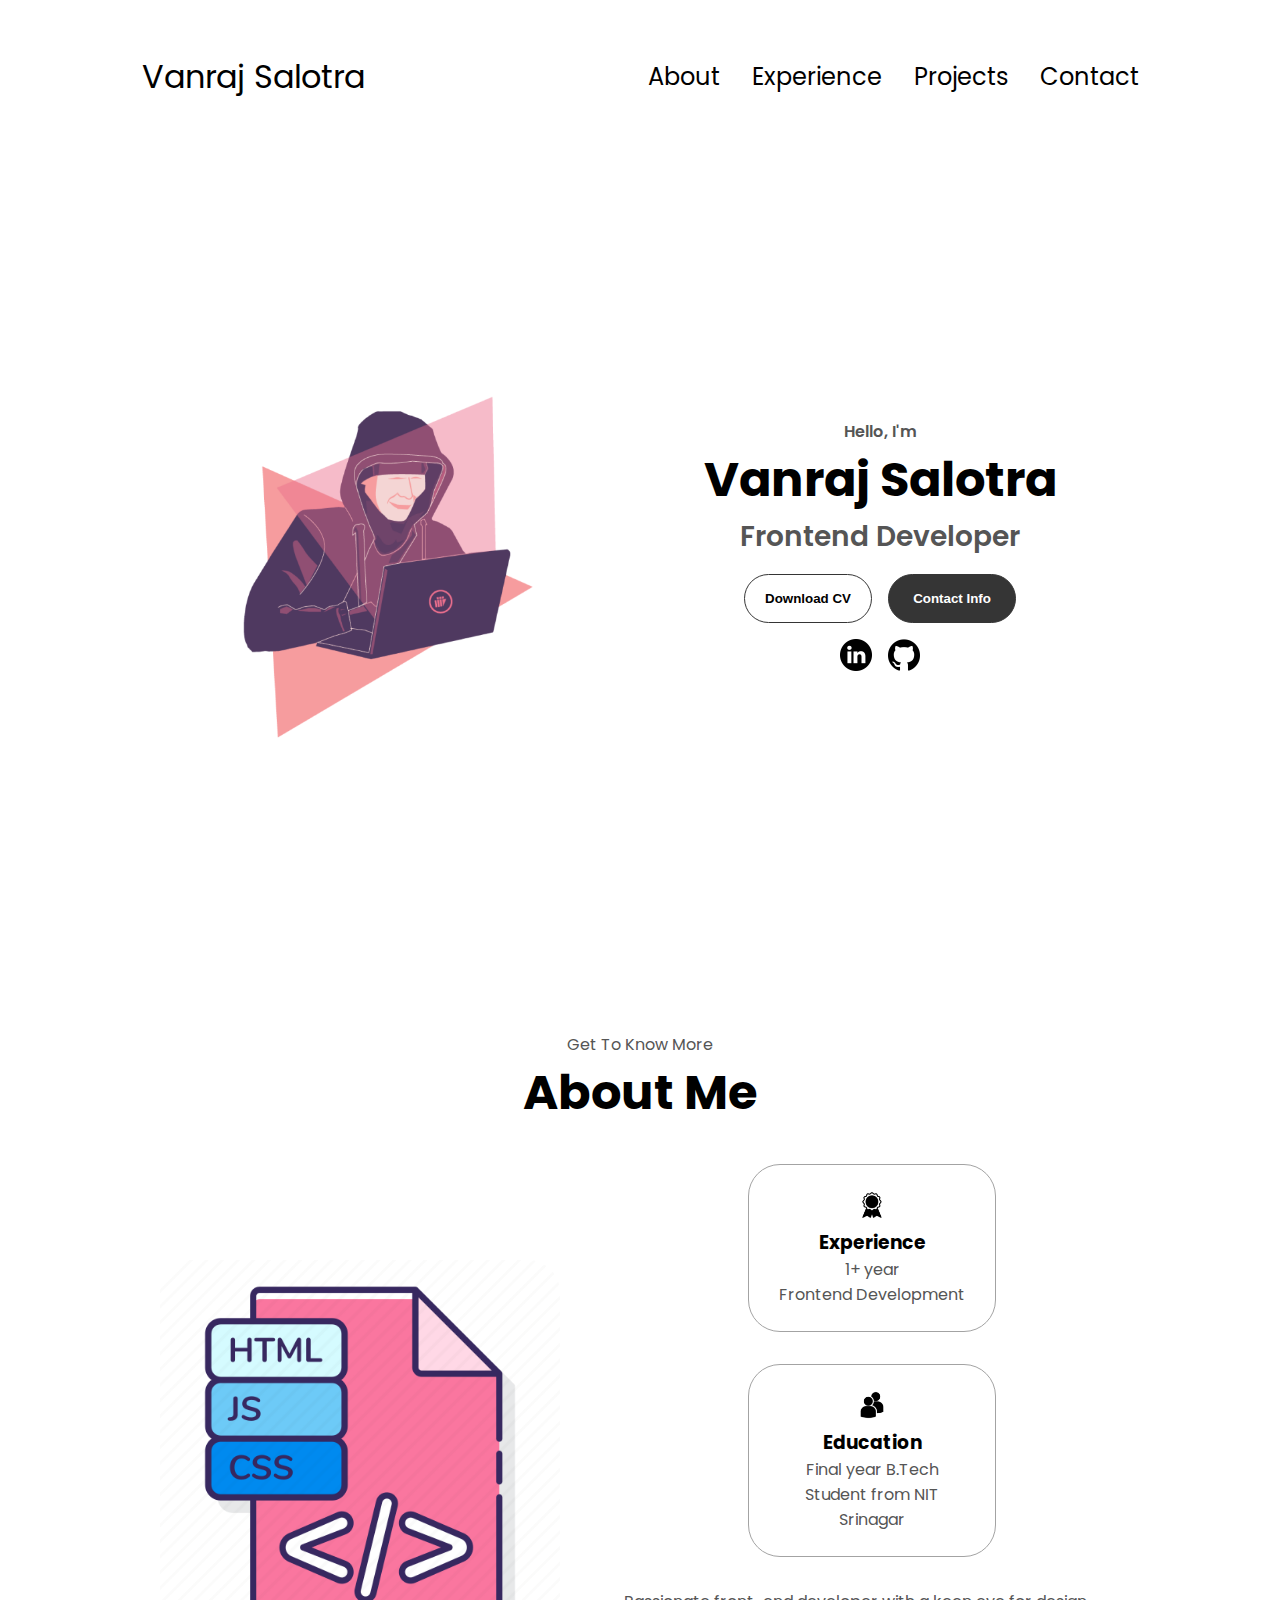
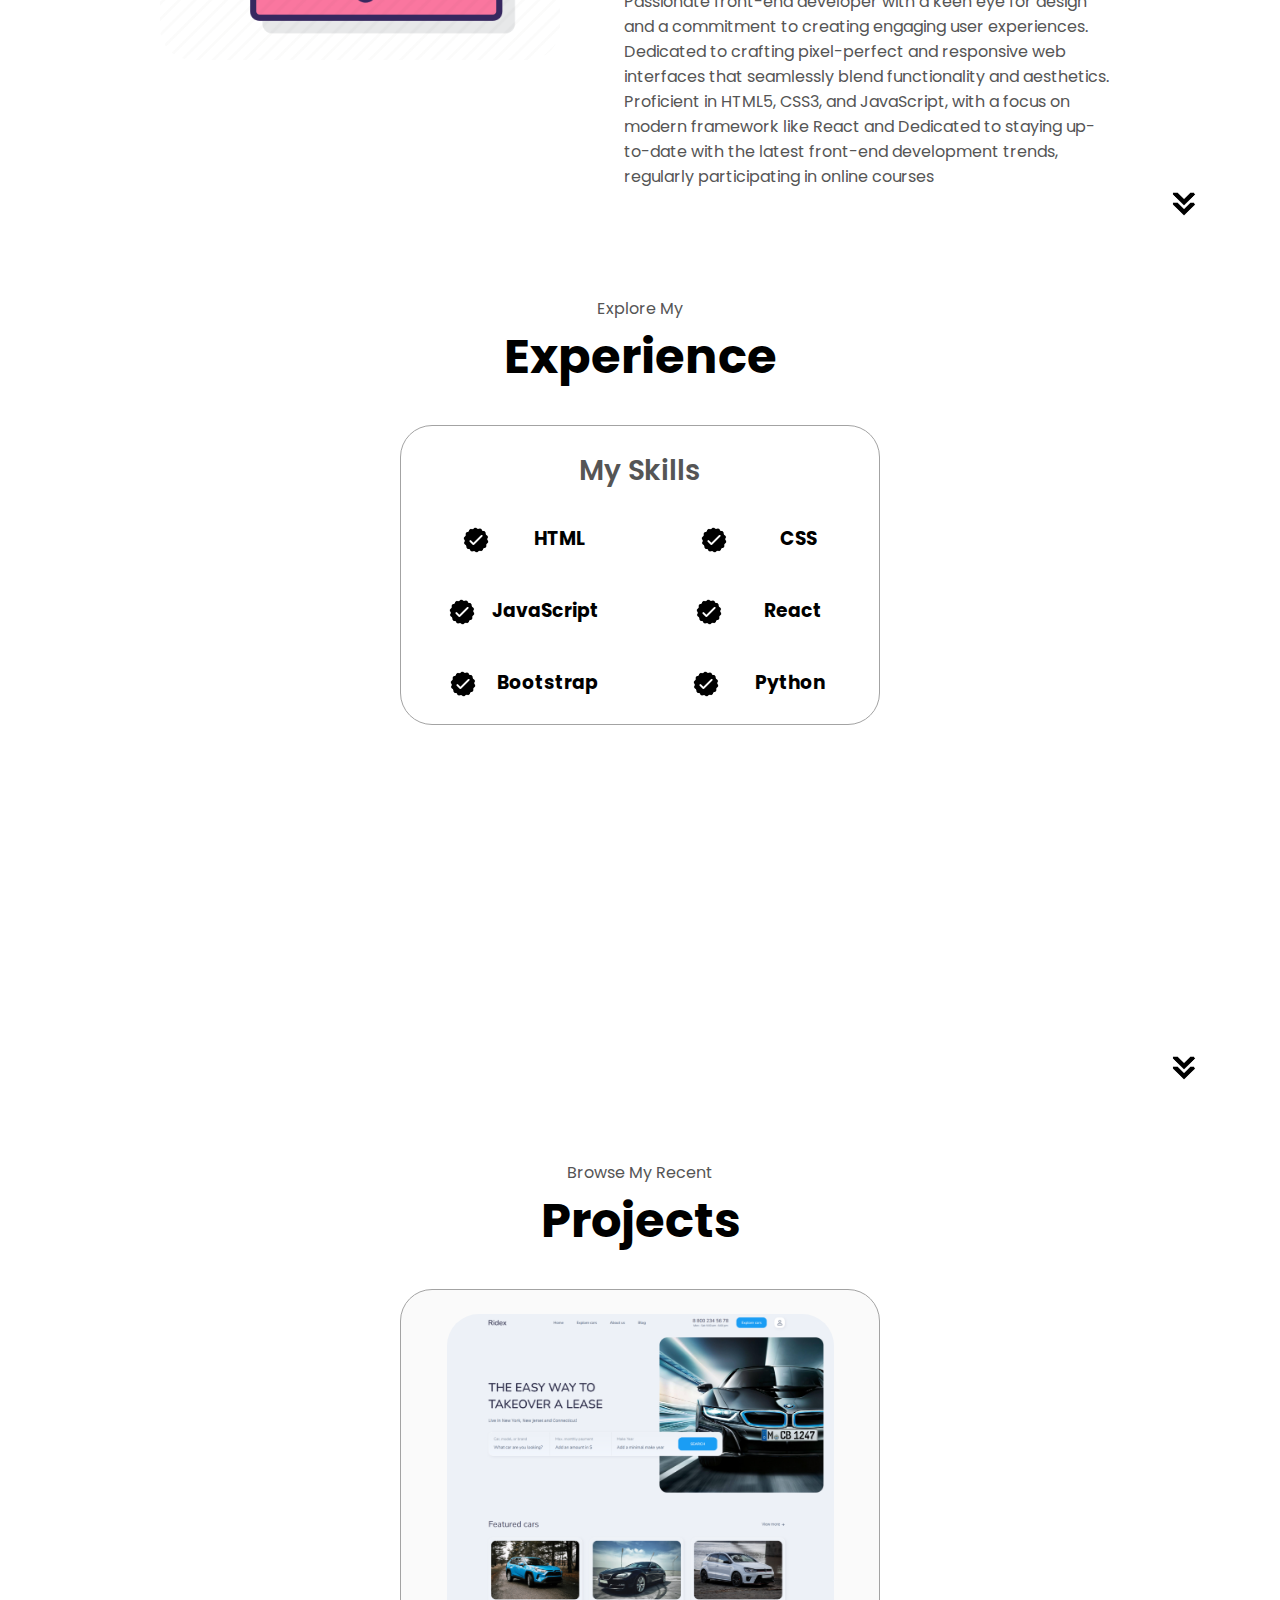
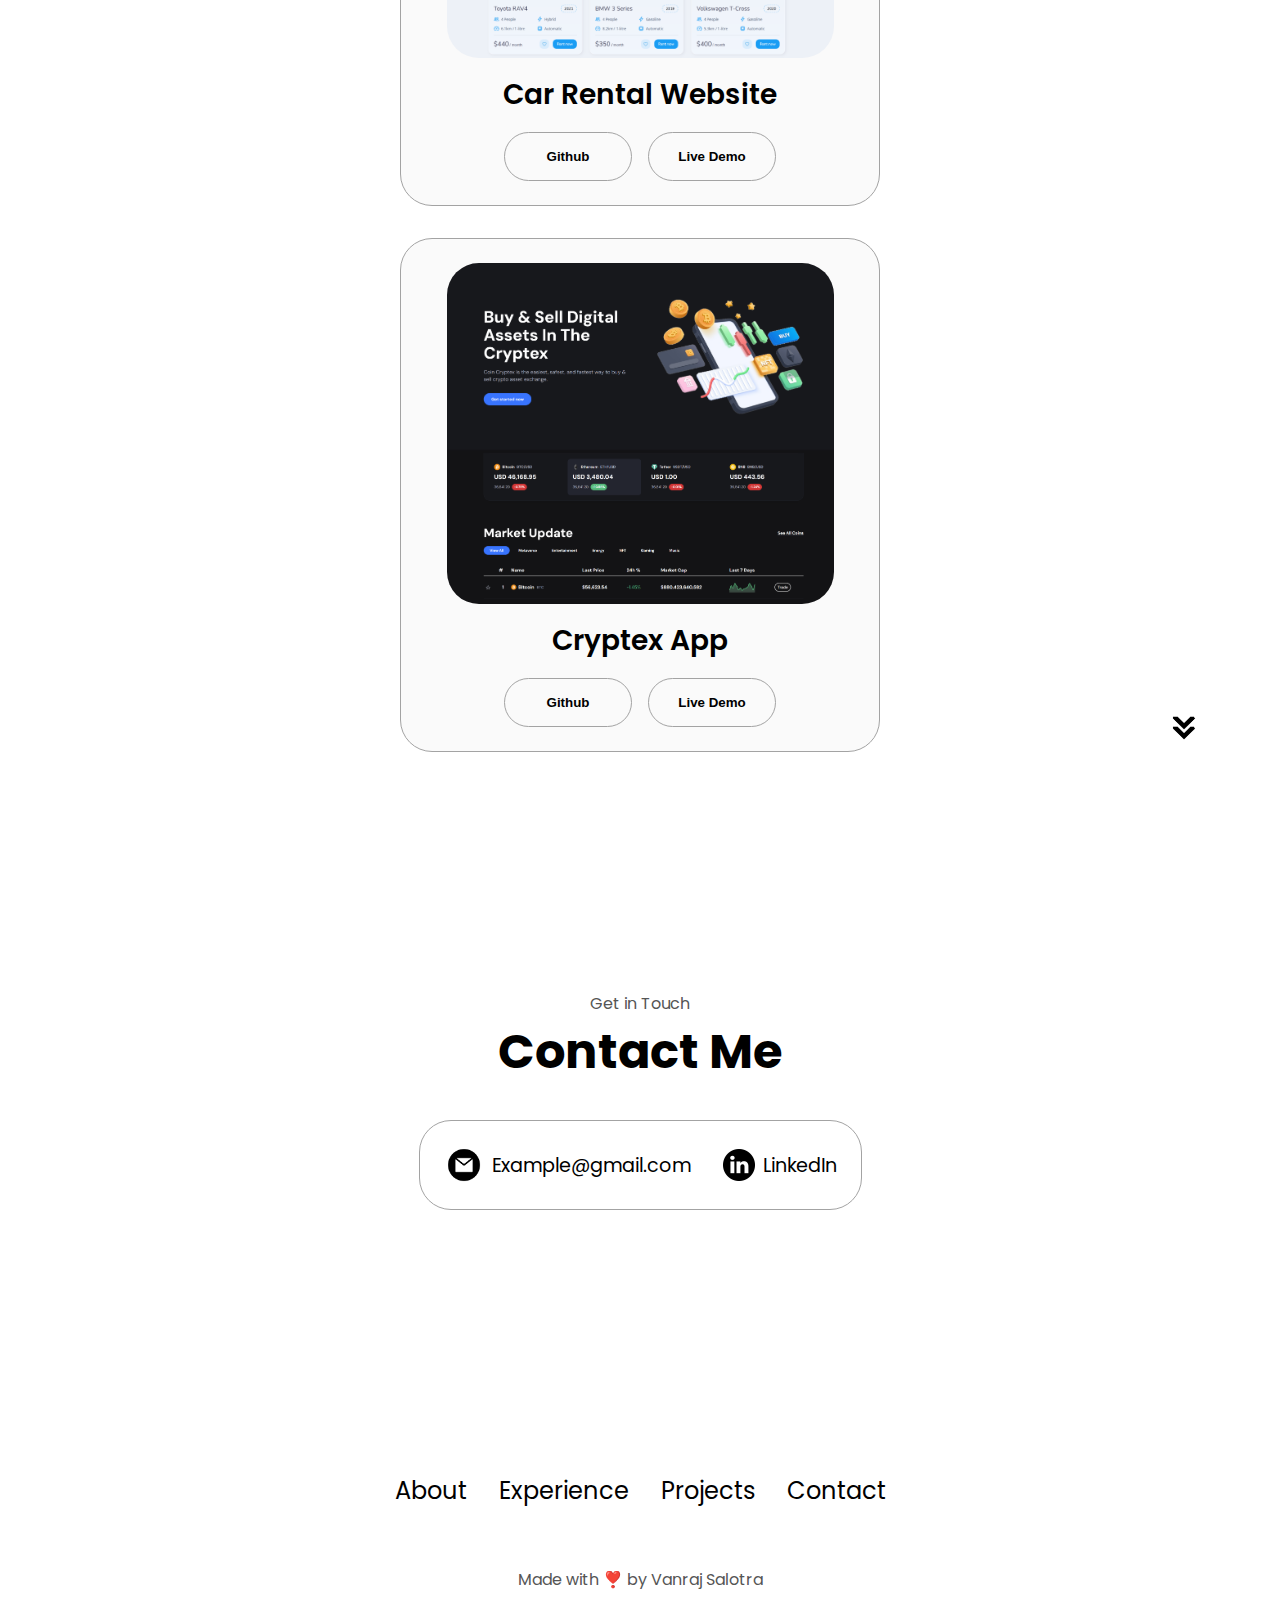
<file: index.html>
<!DOCTYPE html>
<html lang="en">
  <head>
    <meta charset="UTF-8" />
    <meta http-equiv="X-UA-Compatible" content="IE=edge" />
    <meta name="viewport" content="width=device-width, initial-scale=1.0" />
    <title>My Portfolio</title>
    <link rel="stylesheet" href="style.css" />
    <link rel="stylesheet" href="mediaqueries.css" />
  </head>
  <body>
    <nav id="desktop-nav">
      <div class="logo">Vanraj Salotra</div>
      <div>
        <ul class="nav-links">
          <li><a href="#about">About</a></li>
          <li><a href="#experience">Experience</a></li>
          <li><a href="#projects">Projects</a></li>
          <li><a href="#contact">Contact</a></li>
        </ul>
      </div>
    </nav>
    <nav id="hamburger-nav">
      <div class="logo">Vanraj Salotra</div>
      <div class="hamburger-menu">
        <div class="hamburger-icon" onclick="toggleMenu()">
          <span></span>
          <span></span>
          <span></span>
        </div>
        <div class="menu-links">
          <li><a href="#about" onclick="toggleMenu()">About</a></li>
          <li><a href="#experience" onclick="toggleMenu()">Experience</a></li>
          <li><a href="#projects" onclick="toggleMenu()">Projects</a></li>
          <li><a href="#contact" onclick="toggleMenu()">Contact</a></li>
        </div>
      </div>
    </nav>
    <section id="profile">
      <div class="section__pic-container">
        <img src="./assets/profile-pic.png" alt="John Doe profile picture" />
      </div>
      <div class="section__text">
        <p class="section__text__p1">Hello, I'm</p>
        <h1 class="title">Vanraj Salotra</h1>
        <p class="section__text__p2">Frontend Developer</p>
        <div class="btn-container">
          <button
            class="btn btn-color-2"
            onclick="window.open('./assets/resume-example.pdf')"
          >
            Download CV
          </button>
          <button class="btn btn-color-1" onclick="location.href='./#contact'">
            Contact Info
          </button>
        </div>
        <div id="socials-container">
          <img
            src="./assets/linkedin.png"
            alt="My LinkedIn profile"
            class="icon"
            onclick="location.href='https://linkedin.com/'"
          />
          <img
            src="./assets/github.png"
            alt="My Github profile"
            class="icon"
            onclick="location.href='https://github.com/'"
          />
        </div>
      </div>
    </section>
    <section id="about">
      <p class="section__text__p1">Get To Know More</p>
      <h1 class="title">About Me</h1>
      <div class="section-container">
        <div class="section__pic-container">
          <img
            src="./assets/about-pic.png"
            alt="Profile picture"
            class="about-pic"
          />
        </div>
        <div class="about-details-container">
          <div class="about-containers">
            <div class="details-container">
              <img
                src="./assets/experience.png"
                alt="Experience icon"
                class="icon"
              />
              <h3>Experience</h3>
              <p>1+ year <br />Frontend Development</p>
            </div>
            <div class="details-container">
              <img
                src="./assets/education.png"
                alt="Education icon"
                class="icon"
              />
              <h3>Education</h3>
              <p>Final year B.Tech Student from NIT Srinagar<br /></p>
            </div>
          </div>
          <div class="text-container">
            <p>
              Passionate front-end developer with a keen eye for design and a commitment to creating engaging user experiences.
              Dedicated to crafting pixel-perfect and responsive web interfaces that seamlessly blend functionality and aesthetics.
              Proficient in HTML5, CSS3, and JavaScript, with a focus on modern framework like React and Dedicated to staying up-to-date with the latest front-end development trends, regularly participating in online courses
            </p>
          </div>
        </div>
      </div>
      <img
        src="./assets/arrow.png"
        alt="Arrow icon"
        class="icon arrow"
        onclick="location.href='./#experience'"
      />
    </section>
    <section id="experience">
      <p class="section__text__p1">Explore My</p>
      <h1 class="title">Experience</h1>
      <div class="experience-details-container">
        <div class="about-containers">
          <div class="details-container">
            <h2 class="experience-sub-title">My Skills</h2>
            <div class="article-container">
              <article>
                <img
                  src="./assets/checkmark.png"
                  alt="Experience icon"
                  class="icon"
                />
                <div>
                  <h3>HTML</h3>
                  
                </div>
              </article>
              <article>
                <img
                  src="./assets/checkmark.png"
                  alt="Experience icon"
                  class="icon"
                />
                <div>
                  <h3>CSS</h3>
                
                </div>
              </article>
            
              <article>
                <img
                  src="./assets/checkmark.png"
                  alt="Experience icon"
                  class="icon"
                />
                <div>
                  <h3>JavaScript</h3>
                 
                </div>
              </article>
              <article>
                <img
                  src="./assets/checkmark.png"
                  alt="Experience icon"
                  class="icon"
                />
                <div>
                  <h3>React</h3>
                
                </div>
              </article>
              <article>
                <img
                  src="./assets/checkmark.png"
                  alt="Experience icon"
                  class="icon"
                />
                <div>
                  <h3>Bootstrap</h3>
                 
                </div>
              </article>
              <article>
                <img
                  src="./assets/checkmark.png"
                  alt="Experience icon"
                  class="icon"
                />
                <div>
                  <h3>Python</h3>
                  
                </div>
              </article>
              
              <!-- <article>
                <img
                  src="./assets/checkmark.png"
                  alt="Experience icon"
                  class="icon"
                />
                <div>
                  <h3>Material UI</h3>
                  <p>Intermediate</p>
                </div>
              </article> -->
            </div>
          <!-- </div> -->
          <!-- <div class="details-container">
            <h2 class="experience-sub-title">Backend Development</h2>
            <div class="article-container">
              <article>
                <img
                  src="./assets/checkmark.png"
                  alt="Experience icon"
                  class="icon"
                />
                <div>
                  <h3>MongoDB</h3>
                  <p>Intermediate</p>
                </div>
              </article>
              <article>
                <img
                  src="./assets/checkmark.png"
                  alt="Experience icon"
                  class="icon"
                />
                <div>
                  <h3>Node JS</h3>
                  <p>Intermediate</p>
                </div>
              </article>
              <article>
                <img
                  src="./assets/checkmark.png"
                  alt="Experience icon"
                  class="icon"
                />
                <div>
                  <h3>Express JS</h3>
                  <p>Intermediate</p>
                </div>
              </article>
              <article>
                <img
                  src="./assets/checkmark.png"
                  alt="Experience icon"
                  class="icon"
                />
                <div>
                  <h3>Git</h3>
                  <p>Intermediate</p>
                </div>
              </article>
              <article>
                <img
                  src="./assets/checkmark.png"
                  alt="Experience icon"
                  class="icon"
                />
                <div>
                  <h3>Python</h3>
                  <p>Intermediate</p>
                </div>
              </article>
              <article>
                <img
                  src="./assets/checkmark.png"
                  alt="Experience icon"
                  class="icon"
                />
                <div>
                  <h3>Google Cloud Platform</h3>
                  <p>Intermediate</p>
                </div>
              </article>
            </div>
          </div> -->
        <!-- </div> -->
      </div>
      <img
        src="./assets/arrow.png"
        alt="Arrow icon"
        class="icon arrow"
        onclick="location.href='./#projects'"
      />
    </section>
    <section id="projects">
      <p class="section__text__p1">Browse My Recent</p>
      <h1 class="title">Projects</h1>
      <div class="experience-details-container">
        <div class="about-containers">
          <div class="details-container color-container">
            <div class="article-container">
              <img
                src="./assets/project-1.png"
                alt="Project 1"
                class="project-img"
              />
            </div>
            <h2 class="experience-sub-title project-title">Car Rental Website</h2>
            <div class="btn-container">
              <button
                class="btn btn-color-2 project-btn"
                
                onclick= "window.open('https://github.com/vanraj2879/car_rental_site/','_blank')" 
              >
                Github
              </button>
              <button
                class="btn btn-color-2 project-btn"
                onclick= "window.open('https://car-rental-site-by-vs.netlify.app/','_blank')"
                
              >
                Live Demo
              </button>
            </div>
          </div>
          <div class="details-container color-container">
            <div class="article-container">
              <img
                src="./assets/project-2.png"
                alt="Project 2"
                class="project-img"
              />
            </div>
            <h2 class="experience-sub-title project-title">Cryptex App</h2>
            <div class="btn-container">
              <button
                class="btn btn-color-2 project-btn"
                onclick= "window.open('https://github.com/vanraj2879/Crypto_App/','_blank')"
             
              >
                Github
              </button>
              <button
                class="btn btn-color-2 project-btn"
                onclick= "window.open('https://crypto-app-by-vs.netlify.app/','_blank')"
               
              >
                Live Demo
              </button>
            </div>
          </div>
         
        </div>
      </div>
      <img
        src="./assets/arrow.png"
        alt="Arrow icon"
        class="icon arrow"
        onclick="location.href='./#projects'"
      />
    </section>
    <section id="contact">
      <p class="section__text__p1">Get in Touch</p>
      <h1 class="title">Contact Me</h1>
      <div class="contact-info-upper-container">
        <div class="contact-info-container">
          <img
            src="./assets/email.png"
            alt="Email icon"
            class="icon contact-icon email-icon"
          />
          <p><a href="mailto:salotravanraj@gmail.com">Example@gmail.com</a></p>
        </div>
        <div class="contact-info-container">
          <img
            src="./assets/linkedin.png"
            alt="LinkedIn icon"
            class="icon contact-icon"
          />
          <p><a href="https://www.linkedin.com/in/vanraj-salotra-382463201/">LinkedIn</a></p>
        </div>
      </div>
    </section>
    <footer>
      <nav>
        <div class="nav-links-container">
          <ul class="nav-links">
            <li><a href="#about">About</a></li>
            <li><a href="#experience">Experience</a></li>
            <li><a href="#projects">Projects</a></li>
            <li><a href="#contact">Contact</a></li>
          </ul>
        </div>
      </nav>
      <p>Made with ❣️ by Vanraj Salotra</p> 
    </footer>
    <script src="script.js"></script>
  </body>
</html>
</file>
<file: style.css>
/* GENERAL */

@import url("https://fonts.googleapis.com/css2?family=Poppins:wght@300;400;500;600&display=swap");

* {
  margin: 0;
  padding: 0;
  
}

body {
  font-family: "Poppins", sans-serif;
}

html {
  scroll-behavior: smooth;
}

p {
  color: rgb(85, 85, 85);
}

/* TRANSITION */

a,
.btn {
  transition: all 300ms ease;
}

/* DESKTOP NAV */

nav,
.nav-links {
  display: flex;
}

nav {
  justify-content: space-around;
  align-items: center;
  height: 17vh;
}

.nav-links {
  gap: 2rem;
  list-style: none;
  font-size: 1.5rem;
}

a {
  color: black;
  text-decoration: none;
  text-decoration-color: white;
}

a:hover {
  color: grey;
  text-decoration: underline;
  text-underline-offset: 1rem;
  text-decoration-color: rgb(181, 181, 181);
}

.logo {
  font-size: 2rem;
}

.logo:hover {
  cursor: default;
}

/* HAMBURGER MENU */

#hamburger-nav {
  display: none;
}

.hamburger-menu {
  position: relative;
  display: inline-block;
}

.hamburger-icon {
  display: flex;
  flex-direction: column;
  justify-content: space-between;
  height: 24px;
  width: 30px;
  cursor: pointer;
}

.hamburger-icon span {
  width: 100%;
  height: 2px;
  background-color: black;
  transition: all 0.3 ease-in-out;
}

.menu-links {
  position: absolute;
  top: 100%;
  right: 0;
  background-color: white;
  width: fit-content;
  max-height: 0;
  overflow: hidden;
  transition: all 0.3 ease-in-out;
}

.menu-links a {
  display: block;
  padding: 10px;
  text-align: center;
  font-size: 1.5rem;
  color: black;
  text-decoration: none;
  transition: all 0.3 ease-in-out;
}

.menu-links li {
  list-style: none;
}

.menu-links.open {
  max-height: 300px;
}

.hamburger-icon.open span:first-child {
  transform: rotate(45deg) translate(10px, 5px);
}

.hamburger-icon.open span:nth-child(2) {
  opacity: 0;
}

.hamburger-icon.open span:last-child {
  transform: rotate(-45deg) translate(10px, -5px);
}

.hamburger-icon span:first-child {
  transform: none;
}

.hamburger-icon span:first-child {
  opacity: 1;
}

.hamburger-icon span:first-child {
  transform: none;
}

/* SECTIONS */

section {
  padding-top: 4vh;
  height: 96vh;
  margin: 0 10rem;
  box-sizing: border-box;
  min-height: fit-content;
}

.section-container {
  display: flex;
}

/* PROFILE SECTION */

#profile {
  display: flex;
  justify-content: center;
  gap: 5rem;
  height: 80vh;
}

.section__pic-container {
  display: flex;
  height: 400px;
  width: 400px;
  margin: auto 0;
}

.section__text {
  align-self: center;
  text-align: center;
}

.section__text p {
  font-weight: 600;
}

.section__text__p1 {
  text-align: center;
}

.section__text__p2 {
  font-size: 1.75rem;
  margin-bottom: 1rem;
}

.title {
  font-size: 3rem;
  text-align: center;
}

#socials-container {
  display: flex;
  justify-content: center;
  margin-top: 1rem;
  gap: 1rem;
}

/* ICONS */

.icon {
  cursor: pointer;
  height: 2rem;
}

/* BUTTONS */

.btn-container {
  display: flex;
  justify-content: center;
  gap: 1rem;
}

.btn {
  font-weight: 600;
  transition: all 300ms ease;
  padding: 1rem;
  width: 8rem;
  border-radius: 2rem;
}

.btn-color-1,
.btn-color-2 {
  border: rgb(53, 53, 53) 0.1rem solid;
}

.btn-color-1:hover,
.btn-color-2:hover {
  cursor: pointer;
}

.btn-color-1,
.btn-color-2:hover {
  background: rgb(53, 53, 53);
  color: white;
}

.btn-color-1:hover {
  background: rgb(0, 0, 0);
}

.btn-color-2 {
  background: none;
}

.btn-color-2:hover {
  border: rgb(255, 255, 255) 0.1rem solid;
}

.btn-container {
  gap: 1rem;
}

/* ABOUT SECTION */

#about {
  position: relative;
}

.about-containers {
  gap: 2rem;
  margin-bottom: 2rem;
  margin-top: 2rem;
  width: 50%;
  margin-left: auto;
  margin-right: auto;
}

.about-details-container {
  justify-content: center;
  flex-direction: column;
}

.about-containers,
.about-details-container {
  display: flex;
}

.about-pic {
  border-radius: 2rem;
}

.arrow {
  position: absolute;
  right: -5rem;
  bottom: 2.5rem;
}

.details-container {
  padding: 1.5rem;
  flex: 1;
  background: white;
  border-radius: 2rem;
  border: rgb(53, 53, 53) 0.1rem solid;
  border-color: rgb(163, 163, 163);
  text-align: center;
}

.section-container {
  gap: 4rem;
  height: 80%;
}

.section__pic-container {
  height: 400px;
  width: 400px;
  margin: auto 0;
}

/* EXPERIENCE SECTION */

#experience {
  position: relative;
}

.experience-sub-title {
  color: rgb(85, 85, 85);
  font-weight: 600;
  font-size: 1.75rem;
  margin-bottom: 2rem;
}

.experience-details-container {
  display: flex;
  justify-content: center;
  flex-direction: column;
}

.article-container {
  display: flex;
  text-align: initial;
  flex-wrap: wrap;
  flex-direction: row;
  gap: 2.5rem;
  justify-content: space-around;
}

article {
  display: flex;
  width: 10rem;
  justify-content: space-around;
  gap: 0.5rem;
}

article .icon {
  cursor: default;
}

/* PROJECTS SECTION */

#projects {
  position: relative;
}

.color-container {
  border-color: rgb(163, 163, 163);
  background: rgb(250, 250, 250);
}

.project-img {
  border-radius: 2rem;
  width: 90%;
  height: 90%;
}

.project-title {
  margin: 1rem;
  color: black;
}

.project-btn {
  color: black;
  border-color: rgb(163, 163, 163);
}

/* CONTACT */

#contact {
  display: flex;
  justify-content: center;
  flex-direction: column;
  height: 70vh;
}

.contact-info-upper-container {
  display: flex;
  justify-content: center;
  border-radius: 2rem;
  border: rgb(53, 53, 53) 0.1rem solid;
  border-color: rgb(163, 163, 163);
  background: (250, 250, 250);
  margin: 2rem auto;
  padding: 0.5rem;
}

.contact-info-container {
  display: flex;
  align-items: center;
  justify-content: center;
  gap: 0.5rem;
  margin: 1rem;
}

.contact-info-container p {
  font-size: larger;
}

.contact-icon {
  cursor: default;
}

.email-icon {
  height: 2.5rem;
}

/* FOOTER SECTION */

footer {
  height: 26vh;
  margin: 0 1rem;
}

footer p {
  text-align: center;
}
</file>
<file: mediaqueries.css>
@media screen and (max-width: 1400px) {
  #profile {
    height: 83vh;
    margin-bottom: 6rem;
  }
  .about-containers {
    flex-wrap: wrap;
  }
}

@media screen and (max-width: 1200px) {
  #desktop-nav {
    display: none;
  }
  #hamburger-nav {
    display: flex;
  }
  #experience,
  .experience-details-container {
    margin-top: 2rem;
  }
  #profile,
  .section-container {
    display: block;
  }
  .arrow {
    display: none;
  }
  section,
  .section-container {
    height: fit-content;
  }
  section {
    margin: 0 5%;
  }
  .section__pic-container {
    width: 275px;
    height: 275px;
    margin: 0 auto 2rem;
  }
  .about-containers {
    margin-top: 0;
  }
}

@media screen and (max-width: 600px) {
  #contact,
  footer {
    height: 40vh;
  }
  #profile {
    height: 83vh;
    margin-bottom: 0;
  }
  article {
    font-size: 1rem;
  }
  footer nav {
    height: fit-content;
    margin-bottom: 2rem;
  }
  .about-containers,
  .contact-info-upper-container,
  .btn-container {
    flex-wrap: wrap;
  }
  .contact-info-container {
    margin: 0;
  }
  .contact-info-container p,
  .nav-links li a {
    font-size: 1rem;
  }
  .experience-sub-title {
    font-size: 1.25rem;
  }
  .logo {
    font-size: 1.5rem;
  }
  .nav-links {
    flex-direction: column;
    gap: 0.5rem;
    text-align: center;
  }
  .section__pic-container {
    width: auto;
    height: 46vw;
    justify-content: center;
  }
  .section__text__p2 {
    font-size: 1.25rem;
  }
  .title {
    font-size: 2rem;
  }
  .text-container {
    text-align: justify;
  }
}
</file>
